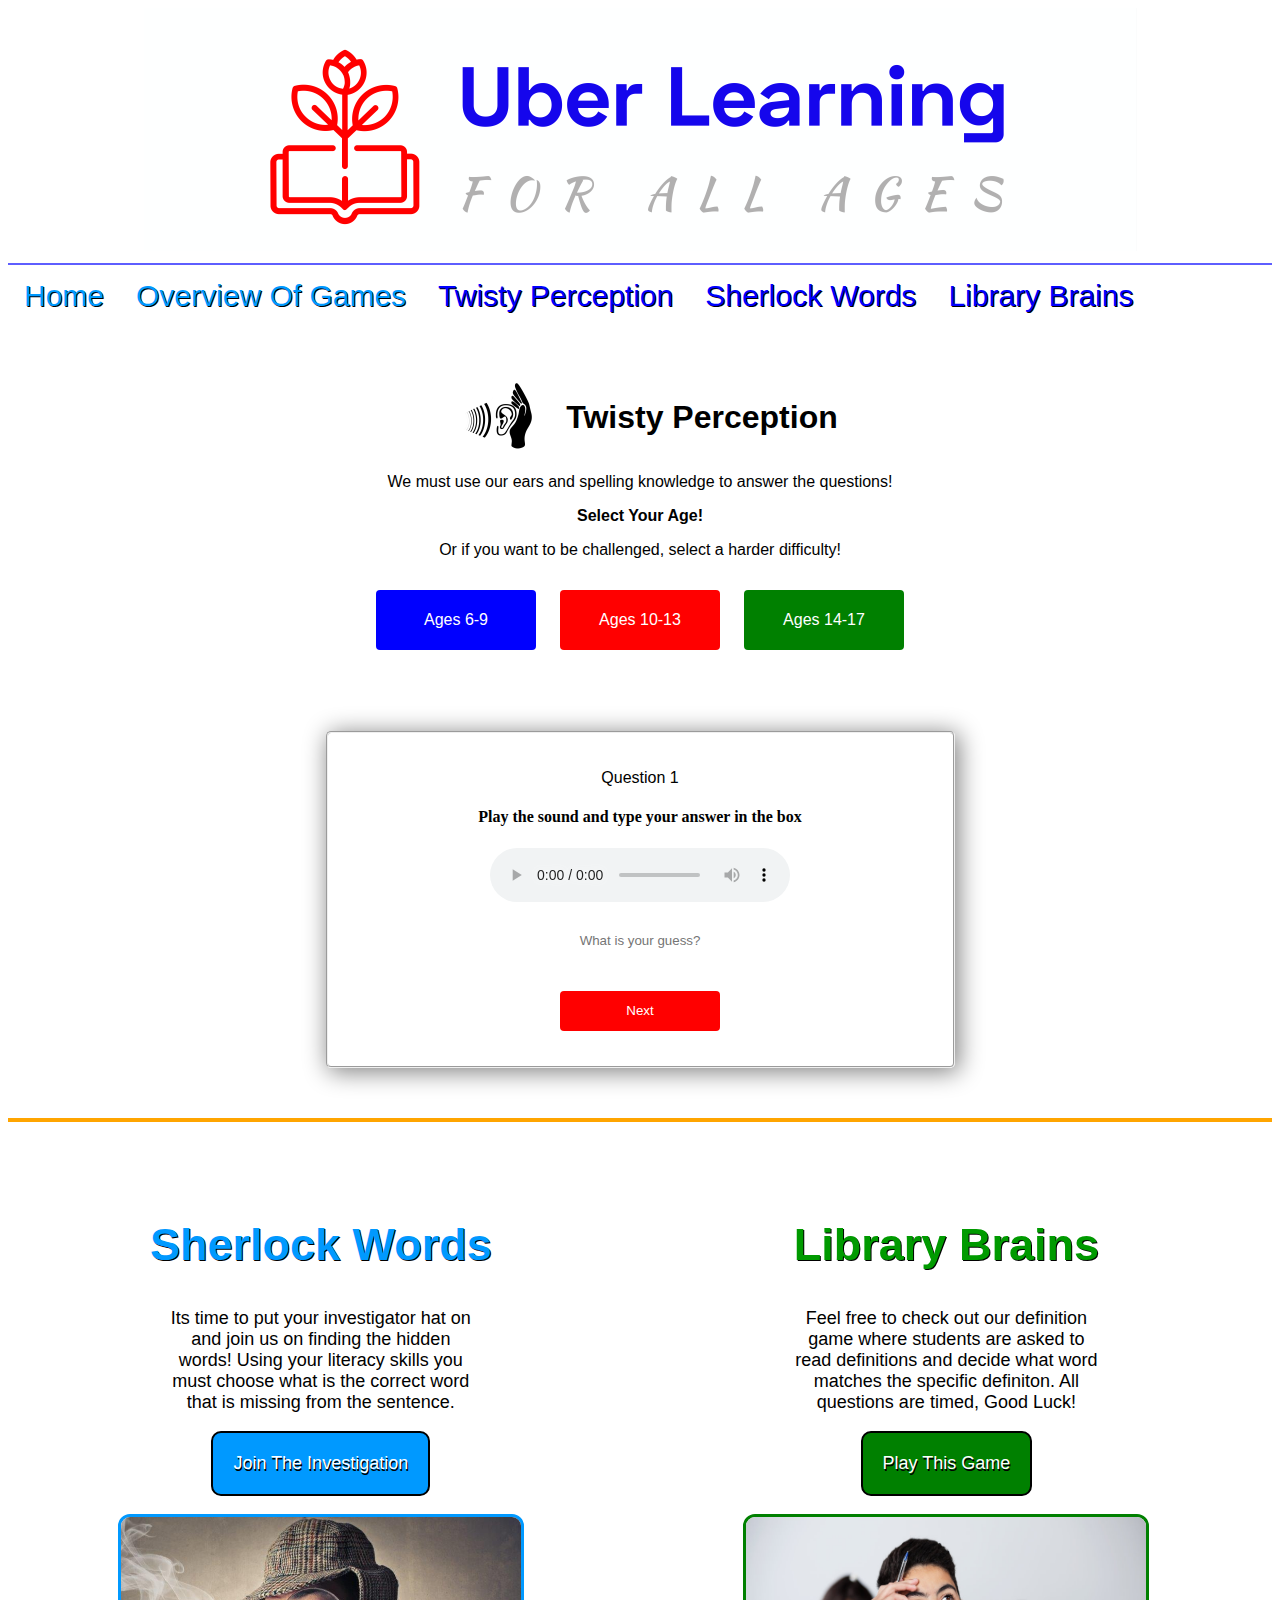
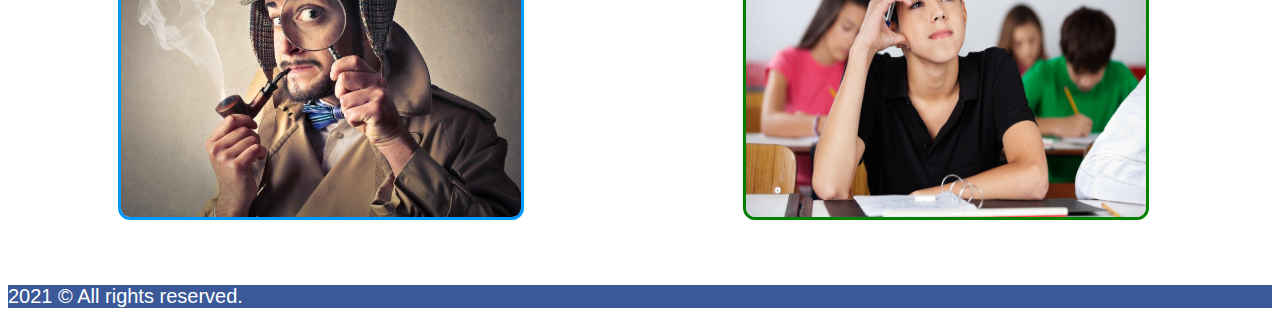
<file: AudioGame/index.html>
<!--This is the main HTML file for Spelling Game-->
<!DOCTYPE html>
<html>
	<head>
		
		<title>Twisty Perception</title>
		
		<!--Link to CSS styling-->
		<link rel="stylesheet" type="text/css" href="style.css">
		
		<!--Link to Javascript code-->
		<script type="text/javascript" src="gameFunctions.js"></script>

    
  <div class="homeheader">
    <centre>
          <img src="images/default.png" alt"">
    </centre>
  </div>

 <div class="topnav" id="myTopnav">
    <a href="/index.html" class="active">Home</a>
    <a href="/games.html" class="active">Overview Of Games</a>
    <a href="/AudioGame/index.html">Twisty Perception</a>
    <a href="/MultipleGame/index.html">Sherlock Words</a>
    <a href="/LibraryBrains/index.html">Library Brains</a>
  </div>
		
	</head>
	<body>
		<div class="page">
			<div class="contents">
				<form class="game" onsubmit="validate(event);submitAnswers();" action="result.html">
					
				
					<img id="logo" src="images\ear.png">
					
					<h1 id="header">Twisty Perception</h1>
					
					<br>
          <p id="difficulty">We must use our ears and spelling knowledge to answer the questions!</p>
					
					<p id="difficulty"><strong>Select Your Age!</strong></p>

          <p id="difficulty">Or if you want to be challenged, select a harder difficulty!</p>
					
					<input type="button" class="ageSelect" id="age69" value="Ages 6-9" onclick="ageSelected('6-9')">
					<input type="button" class="ageSelect" id="age1013" value="Ages 10-13" onclick="ageSelected('10-13')">
					<input type="button" class="ageSelect" id="age1417" value="Ages 14-17" onclick="ageSelected('14-17')">
					
					<input type="button" id="btnReset" value="Restart Game" onclick="refreshPage()">
					
					<br><br><br>
					
				
					
					
					<!-- game questions -->
					<fieldset id="first">
						<p id="questionNo">Question 1</p>
						<h4>Play the sound and type your answer in the box</h4>
						<audio id="audioContainerOne" controls><source id="firstAudio" src="" type="audio/mpeg"></audio><br>
						<input type="text" class="textBox" id="firstGuess" name="data" placeholder="What is your guess?" value=""><br>
						<input type="button" class="btnNext" id="nextOne" value="Next" onclick="nextQuestionOne()">
					</fieldset>
					
					<fieldset id="second">
						<p id="questionNo">Question 2</p>
						<h4>Play the sound and type your answer in the box</h4>
						<audio id="audioContainerTwo" controls><source id="secondAudio" src="" type="audio/mpeg"></audio><br>
						<input type="text" class="textBox" id="secondGuess" name="data" placeholder="What is your guess?" value=""><br>
						<input type="button" class="btnPrevious" name="previousOne" value="Previous" onclick="previousQuestionOne()">
						<input type="button" class="btnNext" id="nextOne" value="Next" onclick="nextQuestionTwo()">
					</fieldset>
					
					<fieldset id="third">
						<p id="questionNo">Question 3</p>
						<h4>Play the sound and type your answer in the box</h4>
						<audio id="audioContainerThree" controls><source id="thirdAudio" src="" type="audio/mpeg"></audio><br>
						<input type="text" class="textBox" id="thirdGuess" name="data" placeholder="What is your guess?" value=""><br>
						<input type="button" class="btnPrevious" name="previousOne" value="Previous" onclick="previousQuestionTwo()">
						<input type="button" class="btnNext" id="nextOne" value="Next" onclick="nextQuestionThree()">
					</fieldset>
					
					<fieldset id="fourth">
						<p id="questionNo">Question 4</p>
						<h4>Click the sound button and type your answer in the box below</h4>
						<audio id="audioContainerFour" controls><source id="fourthAudio" src="" type="audio/mpeg"></audio><br>
						<input type="text" class="textBox" id="fourthGuess" name="data" placeholder="What is your guess?" value=""><br>
						<input type="button" class="btnPrevious" name="previousOne" value="Previous" onclick="previousQuestionThree()">
						<input type="button" class="btnNext" id="nextOne" value="Next" onclick="nextQuestionFour()">
					</fieldset>
					
					<fieldset id="fifth">
						<p id="questionNo">Question 5</p>
						<h4>Play the sound and type your answer in the box</h4>
						<audio id="audioContainerFive" controls><source id="fifthAudio" src="" type="audio/mpeg"></audio><br>
						<input type="text" class="textBox" id="fifthGuess" name="data" placeholder="What is your guess?" value=""><br>
						<input type="button" class="btnPrevious" name="previousOne" value="Previous" onclick="previousQuestionFour()">
						<input type="submit" class="btnSubmit" value="Submit">
					</fieldset>
					
				</form>
				
			</div>
		</div>

    <div class="row">
          <div class="column">
              <div class="homeheaders1">
                  <h2>Sherlock Words</h2>
              </div>
              <p>
                  Its time to put your investigator hat on and join us on finding the hidden words! Using your literacy skills you must choose what is the correct word that is missing from the sentence.
              </p>
              <p><a class="btn-btn-default-1" href="/MultipleGame/index.html">Join The Investigation</a></p>
              <img class="gamepic" src="images/investigator.jpg"  alt="" style="width: 400px; height: 300px">
          </div>
          
          <div class="column">
              <div class="homeheaders3">
                  <h2>Library Brains</h2>
              </div>
              <p>Feel free to check out our definition game where students are asked to read definitions and decide what word matches the specific definiton. All questions are timed, Good Luck!</p>
              <p><a class="btn-btn-default-3" href="/LibraryBrains/index.html">Play This Game</a></p>
              <img class="gamepic1" src="images/audiopic2.jpg" alt="" style="width: 400px; height: 300px">
          </div>
          
      </div>
	</body>
  <footer>
  2021 © All rights reserved.
</footer>
</html>
</file>
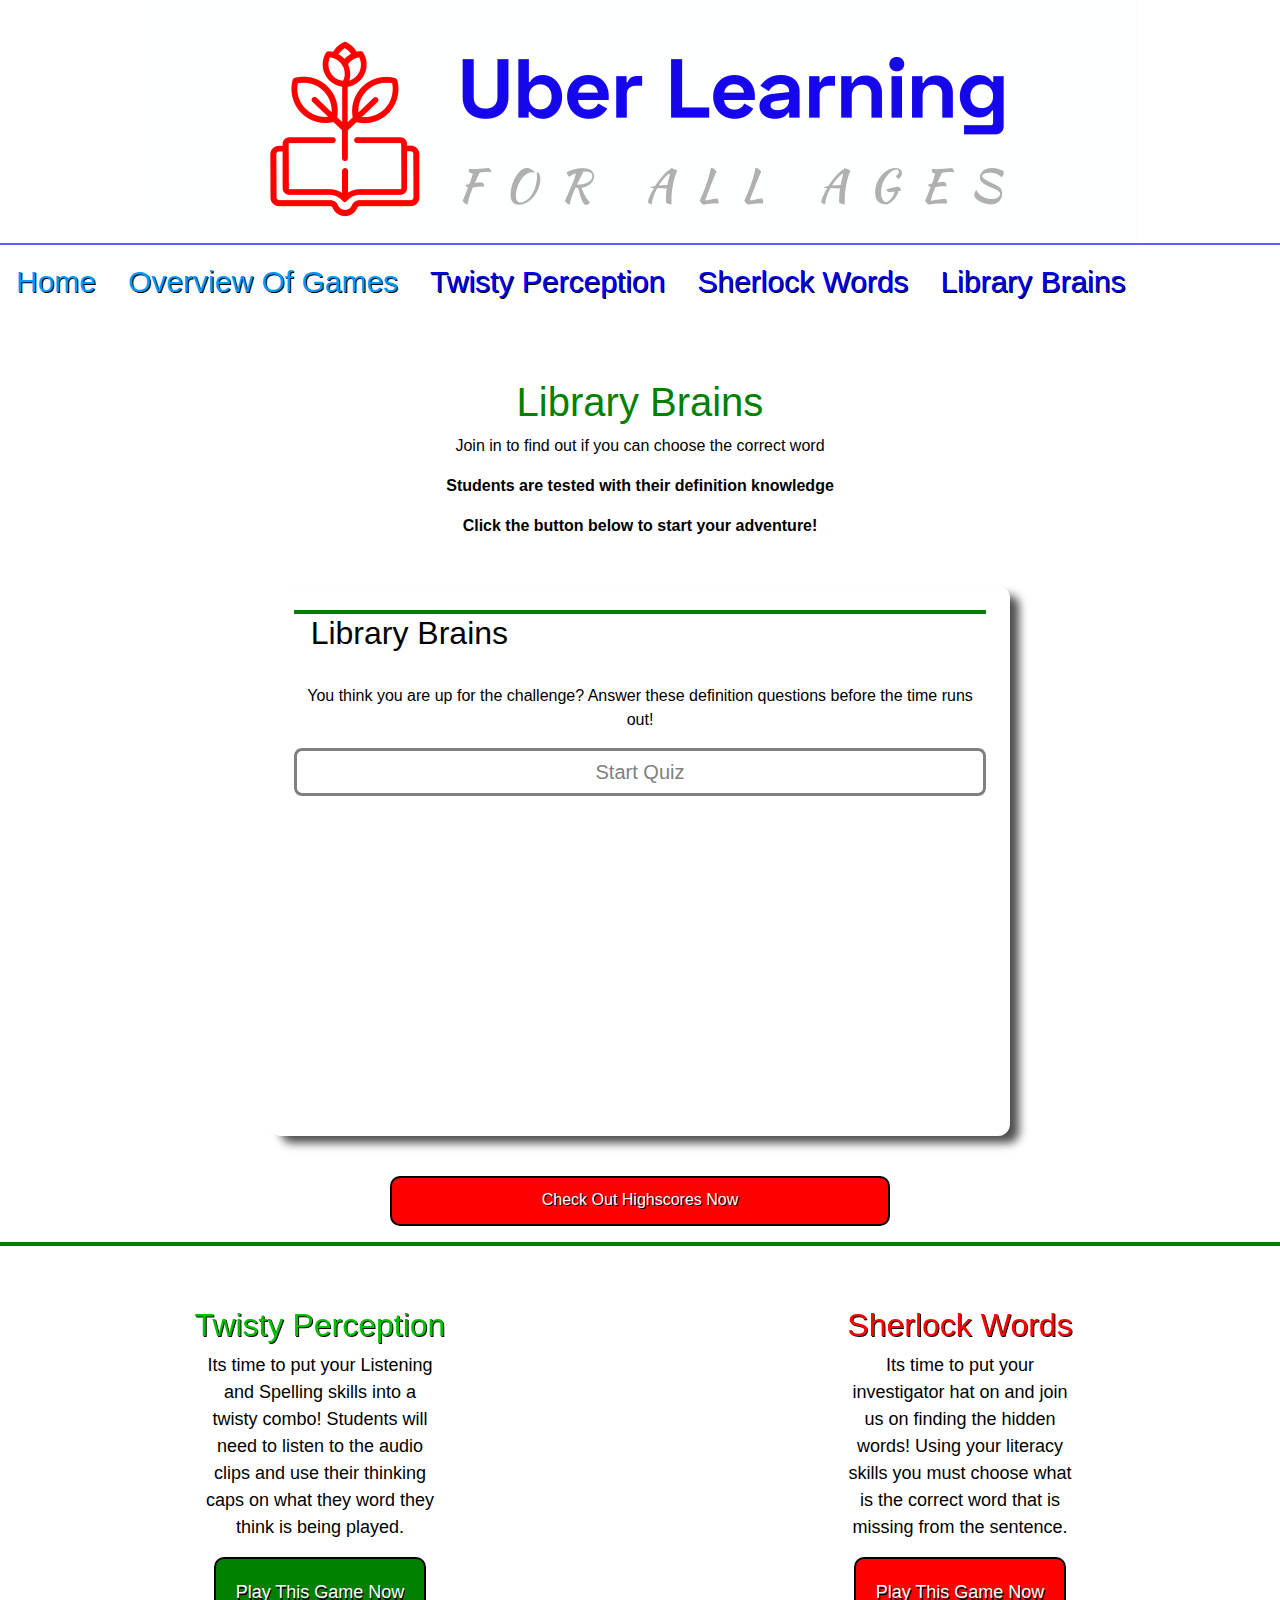
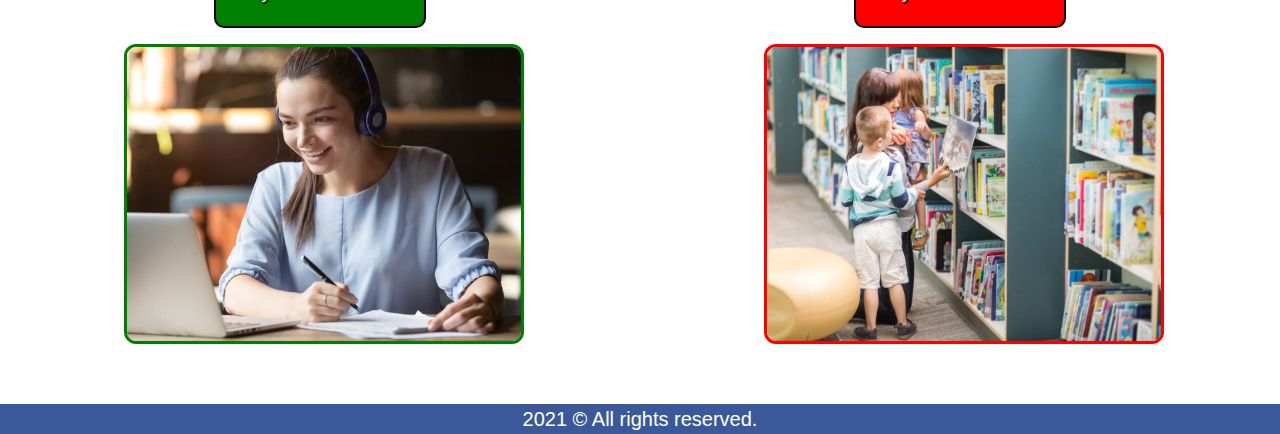
<file: LibraryBrains/index.html>
<!DOCTYPE html>
<html lang="en">

<head>
    <meta charset="UTF-8">
    <meta name="viewport" content="width=device-width, initial-scale=1.0">
    <link rel="stylesheet" href="https://maxcdn.bootstrapcdn.com/bootstrap/4.0.0/css/bootstrap.min.css">
    <link rel="stylesheet" href="style.css">
    <title>Library Brains</title>

    <div class="homeheader">
    <centre>
          <img src="img/default.png" alt"">
    </centre>
  </div>

<div class="topnav" id="myTopnav">
    <a href="/index.html" class="active">Home</a>
    <a href="/games.html" class="active">Overview Of Games</a>
    <a href="/AudioGame/index.html">Twisty Perception</a>
    <a href="/MultipleGame/index.html">Sherlock Words</a>
    <a href="/LibraryBrains/index.html">Library Brains</a>
  </div>
</head>


<body>

  <h1 id="header">Library Brains</h1>
					
					<br>
          <p id="difficulty">Join in to find out if you can choose the correct word</p>

          <p id="difficulty"><strong> Students are tested with their definition knowledge</strong></p>

          <p id="difficulty"><strong> Click the button below to start your adventure!</strong></p>
    <div class="container d-flex justify-content-center mt-5">

        <div class="game-box col-lg-8 p-4">
            <div class="row pb-4">
                <div class="col-lg-4">
                    <h2 class="code-title">Library Brains</h2>

            
                </div>
                <hr>
                <div class="col-lg-4"></div>

                <div class="col-lg-4">
                    <h4 class="float-right text-primary d-none" id="timecounter"> Total Timer :<span id="timer">75</span></h4>

                </div>
            </div>
            <div class="quiz-questions d-none" id="quiz-questions">
                <h2 class="text-info  text-center" id="title-item">
                </h2>
                <div class="answers mt-5 mb-5" id="question-answers">
                </div>
                <h1 id="alert"></h1>

            </div>
            <div class="btnstart d-flex  flex-column justify-content-center mt-8 mb-10">
                <p id="info"> You think you are up for the challenge? Answer these definition questions before the time
                    runs out!
                </p>
                <button class="btn btn-primary btn-lg" id="btn-start">Start Quiz</button>

            </div>

            
            <div class=" input-group mb-3 d-none" id="addscore">
                <h5 class="d-block"><span id="score"></span></h5>
                <input type="text" class="form-control" placeholder="Enter your initials:" id="inputScore"
                    aria-describedby="basic-addon2">
                <div class="input-group-append">
                    <button class="input-group-text btn btn-primary" id="btnScore">Submit</button>

                </div>
            </div>
        </div>
    </div>

    <p><a class="btn-btn-default-4" href="/pop-quiz/score.html">Check Out Highscores Now</a></p>

       <div class="row">
          <div class="column">
              <div class="homeheaders1">
                  <h2>Twisty Perception</h2>
              </div>
              <p>
                  Its time to put your Listening and Spelling skills into a twisty combo! Students will need to listen to the audio clips and use their thinking caps on what they word they think is being played.
              </p>
              <p><a class="btn-btn-default-1" href="/AudioGame/index.html">Play This Game Now</a></p>
              <img class="gamepic" src="img/gamepic2.jpg"  alt="" style="width: 400px; height: 300px">
          </div>
          
          <div class="column">
              <div class="homeheaders2">
                  <h2>Sherlock Words</h2>
              </div>
              <p>
                  Its time to put your investigator hat on and join us on finding the hidden words! Using your literacy skills you must choose what is the correct word that is missing from the sentence.
              </p>
              <p><a class="btn-btn-default-2" href="/MultipleGame/index.html">Play This Game Now</a></p>
              <img class="gamepic1" src="img/library2.jpg" alt="" style="width: 400px; height: 300px">
          </div>
          
      </div>
</body>

<footer>
  2021 © All rights reserved.
</footer>

<script src="script.js"></script>

</html>
</file>
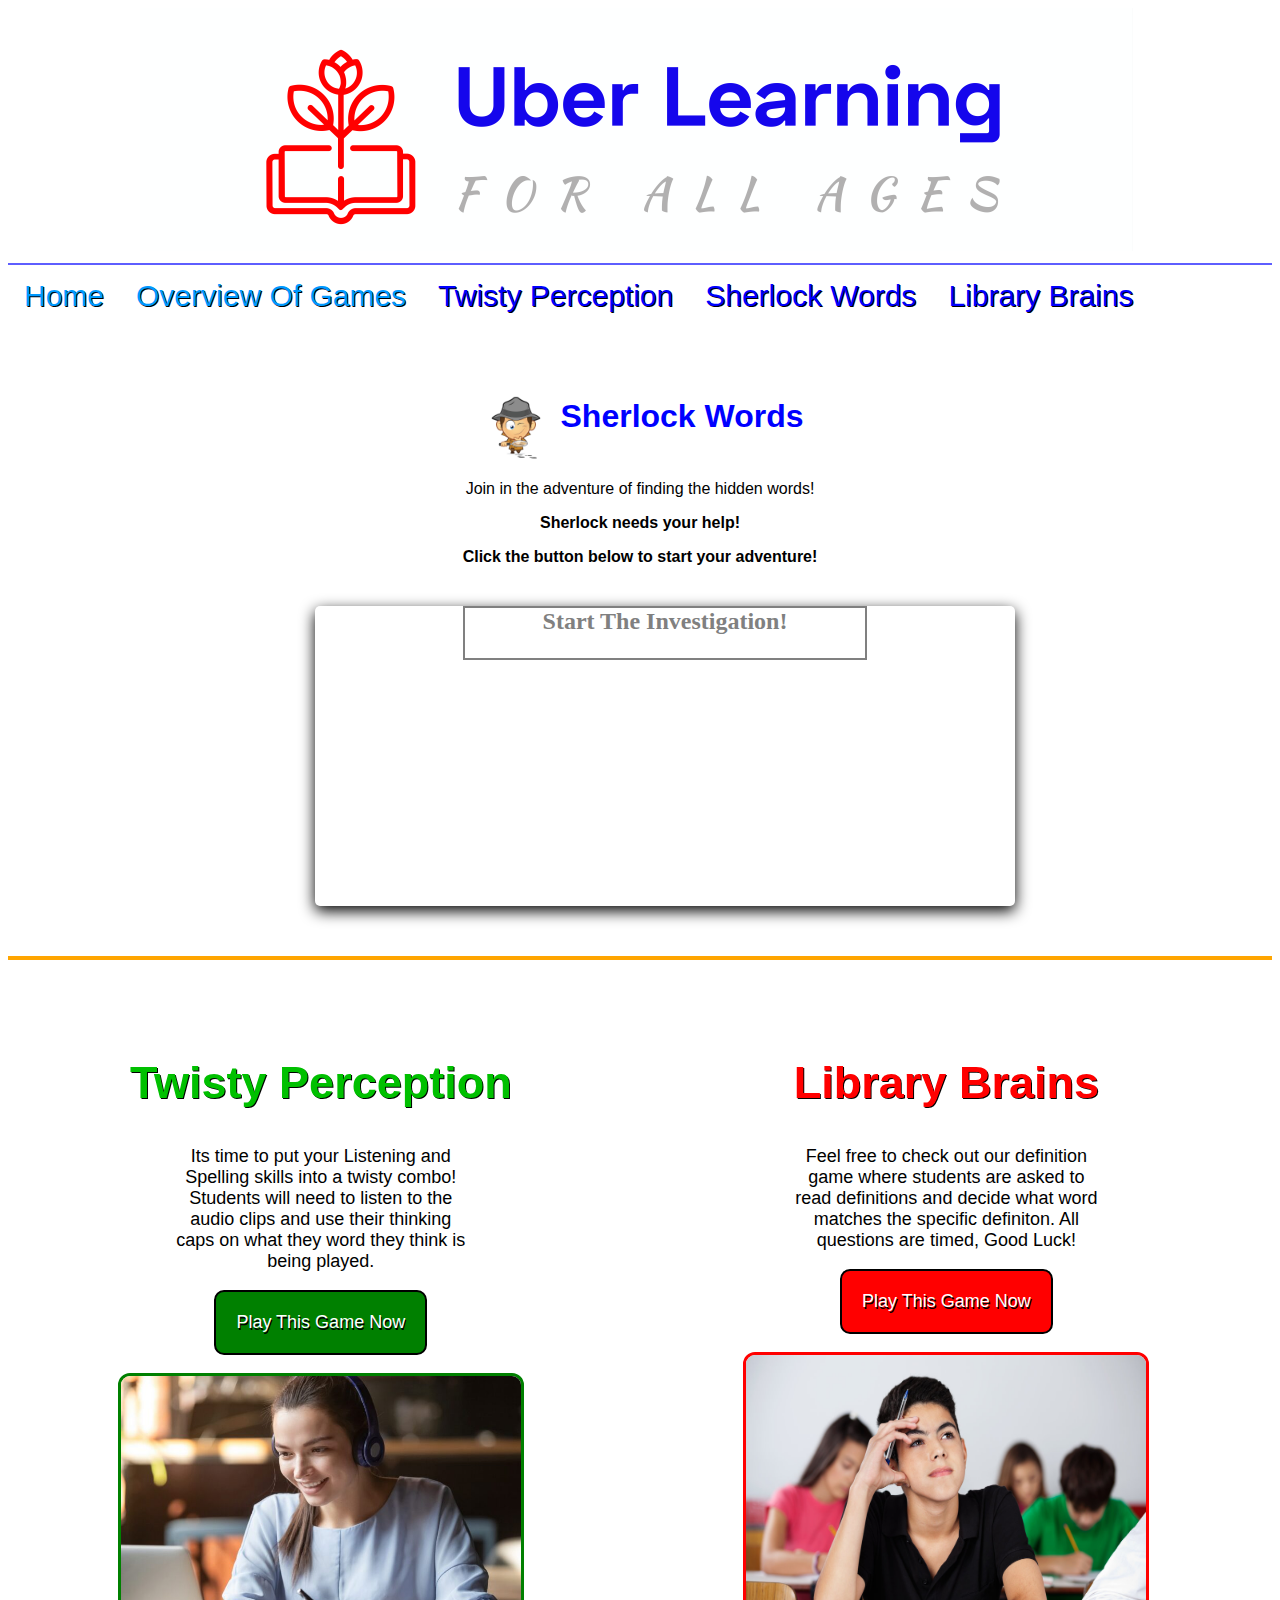
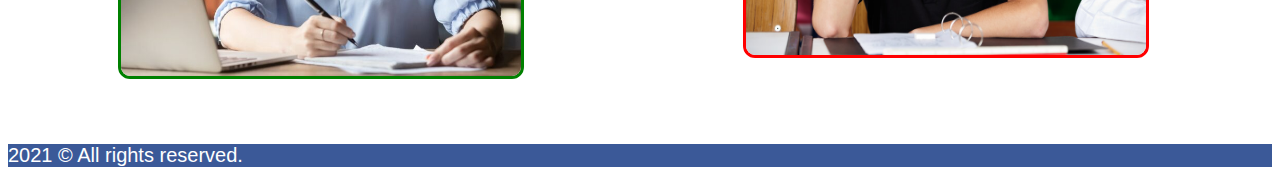
<file: MultipleGame/index.html>
<!DOCTYPE html>
<html lang="en">
<head>
    <meta charset="UTF-8">
    <title>Sherlock Words</title>
    <link rel="stylesheet" href="style.css">
    <div class="homeheader">
    <centre>
          <img src="img/default.png" alt"">
    </centre>
  </div>

<div class="topnav" id="myTopnav">
    <a href="/index.html" class="active">Home</a>
    <a href="/games.html" class="active">Overview Of Games</a>
    <a href="/AudioGame/index.html">Twisty Perception</a>
    <a href="/MultipleGame/index.html">Sherlock Words</a>
    <a href="/LibraryBrains/index.html">Library Brains</a>
  </div>
</head>
<body>
  <div class="page">
		<div class="contents">
      <img id="logo" src="img\investigator.jpg">
					
					<h1 id="header">Sherlock Words</h1>
					
					<br>
          <p id="difficulty">Join in the adventure of finding the hidden words!</p>

          <p id="difficulty"><strong> Sherlock needs your help!</strong></p>

          <p id="difficulty"><strong> Click the button below to start your adventure!</strong></p>
    <div id="container">

      
        <div id="start">Start The Investigation!</div>
        <div id="quiz" style="display: none">
            <div id="question"></div>
            <div id="qImg"></div>
            <div id="choices">
                <div class="choice" id="A" onclick="checkAnswer('A')"></div>
                <div class="choice" id="B" onclick="checkAnswer('B')"></div>
                <div class="choice" id="C" onclick="checkAnswer('C')"></div>
            </div>
            <div id="timer">
                <div id="counter"></div>
                <div id="btimeGauge"></div>
                <div id="timeGauge"></div>
            </div>
            <div id="progress"></div>
        </div>
        <div id="scoreContainer" style="display: none"></div>
    </div>
    <script src="quiz.js"></script>
    </div>
    </div>

    
    <div class="row">
          <div class="column">
              <div class="homeheaders1">
                  <h2>Twisty Perception</h2>
              </div>
              <p>
                  Its time to put your Listening and Spelling skills into a twisty combo! Students will need to listen to the audio clips and use their thinking caps on what they word they think is being played.
              </p>
              <p><a class="btn-btn-default-1" href="/AudioGame/index.html">Play This Game Now</a></p>
              <img class="gamepic" src="img/gamepic2.jpg"  alt="" style="width: 400px; height: 300px">
          </div>
          
          <div class="column">
              <div class="homeheaders2">
                  <h2>Library Brains</h2>
              </div>
              <p>Feel free to check out our definition game where students are asked to read definitions and decide what word matches the specific definiton. All questions are timed, Good Luck!</p>
              <p><a class="btn-btn-default-2" href="/LibraryBrains/index.html">Play This Game Now</a></p>
              <img class="gamepic1" src="img/audiopic2.jpg"  alt="" style="width: 400px; height: 300px">
          </div>
          
      </div>
</body>
<footer>
  2021 © All rights reserved.
</footer>
</html>
</file>
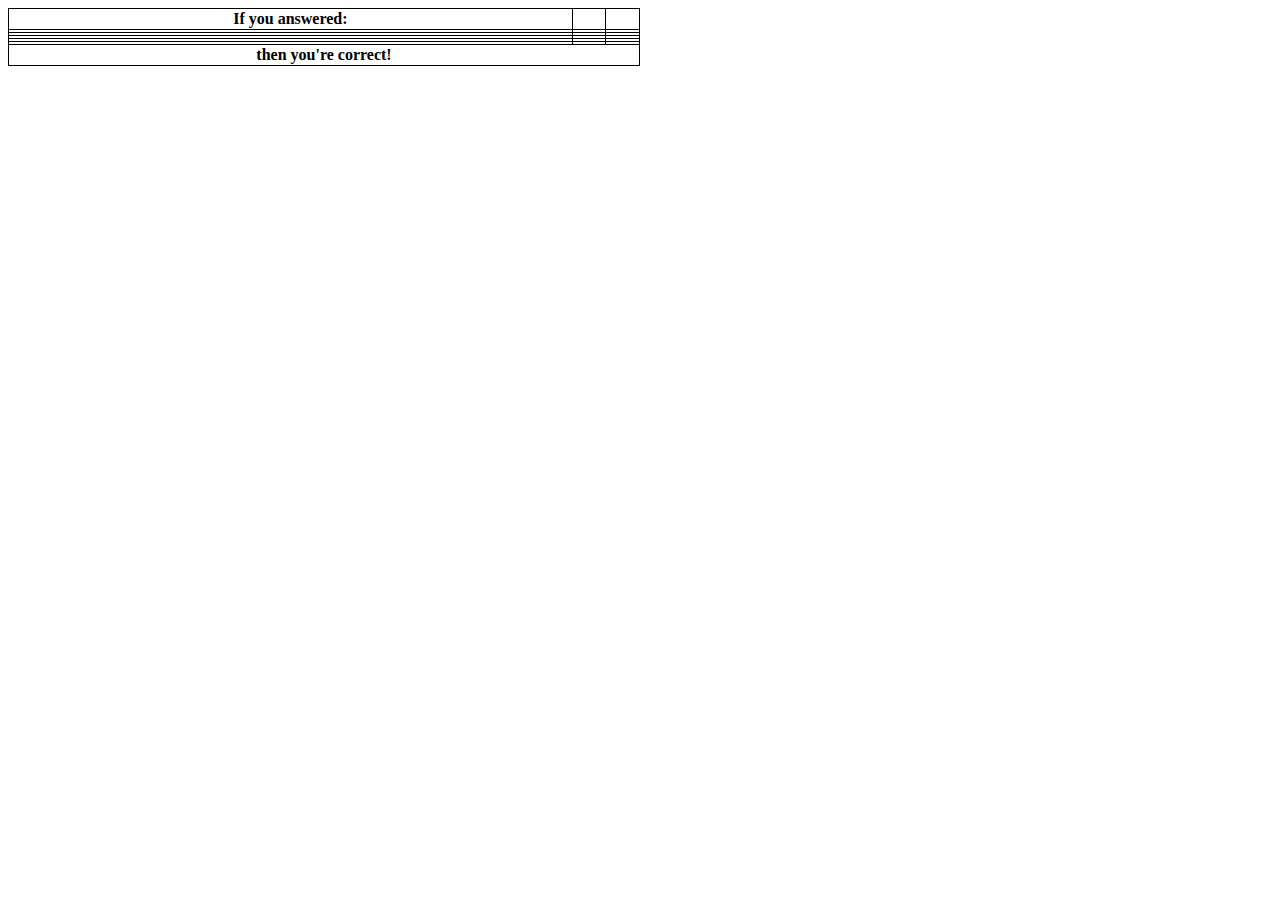
<file: AudioGame/results.html>
<!-- This is the HTML file for the results page after the player submits their answers -->
<!DOCTYPE html>
<html>
	<head>
		
		<!--Link to CSS styling-->
		<link rel="stylesheet" type="text/css" href="resultsStyle.css">
		
		<!--Link to Javascript code-->
		<script type="text/javascript" src="resultsCode.js"></script>
		
	</head>
	<body onload="run();">
		
		<!-- This table would display the Question word, what the player entered and whether they
				were correct or not; with a total score at the end. -->
		
		<table style="width: 50%;">
			<tr>
				<th>If you answered:</th>
				<th>&nbsp;</th>
				<th>&nbsp;</th>
			</tr>
			<tr  align="center">
				<td id="qOne"></td>
				<td id="aOne"></td>
				<td id="cOne"></td>
			</tr>
			<tr align="center">
				<td id="qTwo"></td>
				<td id="aTwo"></td>
				<td id="cTwo"></td>
			</tr>
			<tr align="center">
				<td id="qThree"></td>
				<td id="aThree"></td>
				<td id="cThree"></td>
			</tr>
			<tr align="center">
				<td id="qFour"></td>
				<td id="aFour"></td>
				<td id="cFour"></td>
			</tr>
			<tr align="center">
				<td id="qFive"></td>
				<td id="aFive"></td>
				<td id="cFive"></td>
			</tr>
			<tr align="center">
				<td id="score" colspan="3"><b>then you're correct!</b></td>
			</tr>
		</table>
		
	</body>
</html>
</file>
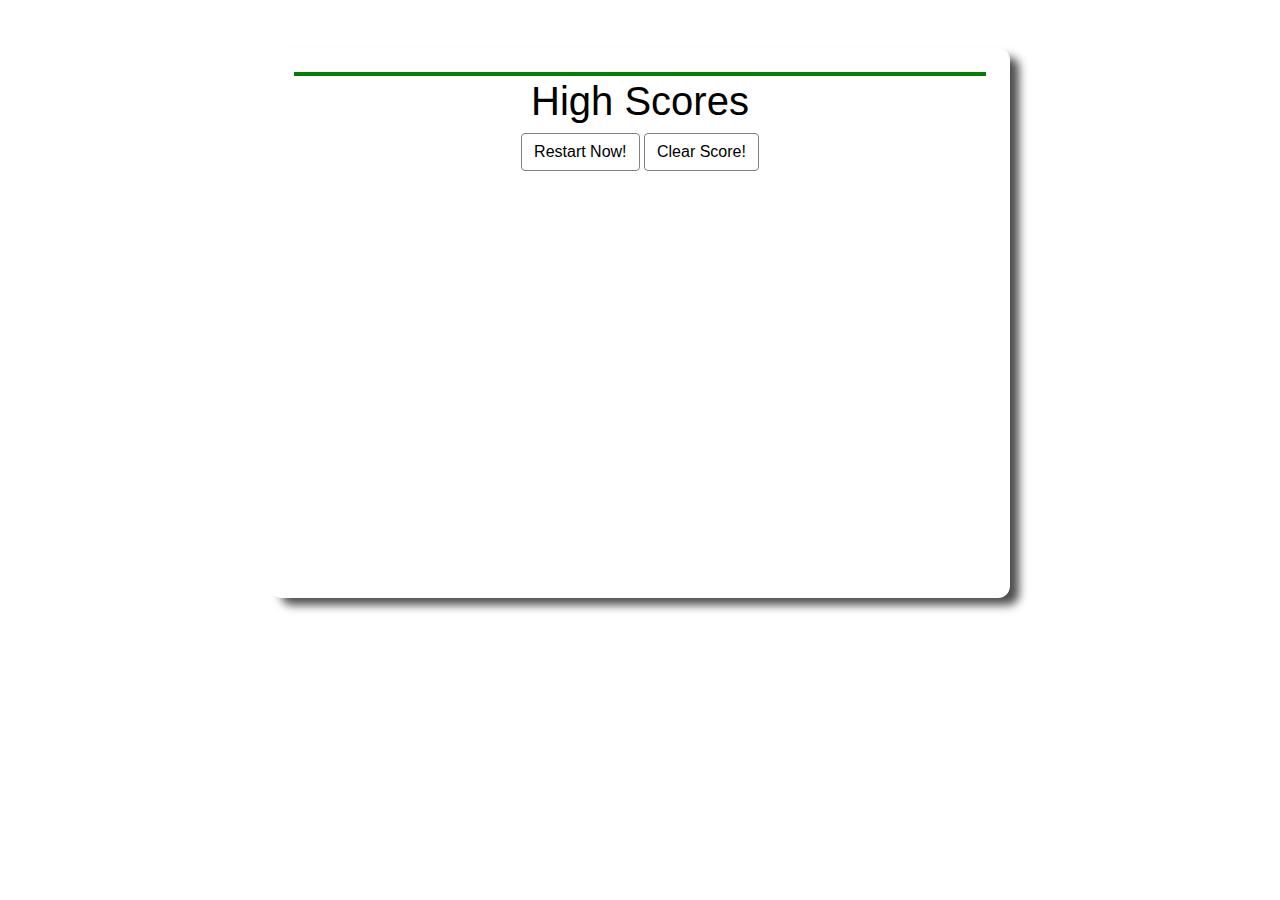
<file: LibraryBrains/score.html>
<!DOCTYPE html>
<html lang="en">

<head>
    <meta charset="UTF-8">
    <meta name="viewport" content="width=device-width, initial-scale=1.0">
    <meta http-equiv="X-UA-Compatible" content="ie=edge">
    <title>Pop Quiz</title>
    <link rel="stylesheet" href="https://maxcdn.bootstrapcdn.com/bootstrap/4.0.0/css/bootstrap.min.css">
    <link rel="preconnect" href="https://fonts.gstatic.com">
    <link href="https://fonts.googleapis.com/css2?family=Anton&family=Montserrat&display=swap" rel="stylesheet">
    <link rel="stylesheet" href="style.css">
    
</head>

<body>
    <div class="container d-flex justify-content-center mt-5">
        <div class="game-box col-lg-8 p-4">

            <div class="row">
                <div class="col-4"></div>
                <div id="highScoresDiv" class="col-12">
                    <h1 id="scoresArea">High Scores</h1>
                    <div id="highScoresList"></div>

                    <button class="btn btn-primary" id="backButton">Restart Now!</button>
                    <button class="btn btn-primary" id="clearScores">Clear Score!</button>
                </div>
                <div class="col-4"></div>
            </div>
            
        </div>
    </div>
</body>

<script src="score.js"></script>

</html>
</file>
<file: AudioGame/style.css>
/*Below is layout code for the page not the game*/
.gamepic{
  border: 3px solid #0099ff;
        border-radius: 12px;
}

.gamepic1{
  border: 3px solid green;
        border-radius: 12px;
}


.btn-btn-default-1 {
        background-color: #0099ff;
        color: white;
        padding: 20px;
        text-align: center;
        text-decoration: none;
        display: inline-block;
        border: 2px solid black;
        border-radius: 10px;
        cursor: pointer;
        text-shadow:1px 2px black;
        font-family: Tahoma, sans-serif;
    }

     .btn-btn-default-2 {
       font-family: Tahoma, sans-serif;
        background-color: red;
        color: white;
        padding: 20px;
        text-align: center;
        text-decoration: none;
        display: inline-block;
        border: 2px solid black;
        border-radius: 10px;
        cursor: pointer;
        text-shadow:1px 2px black;
    }

     .btn-btn-default-3 {
       font-family: Tahoma, sans-serif;
        background-color: green;
        color: white;
        padding: 20px;
        text-align: center;
        text-decoration: none;
        display: inline-block;
        border: 2px solid black;
        border-radius: 10px;
        cursor: pointer;
        text-shadow:1px 2px black;
    }

    .-btn-default {
    border-color: #f44336;
    color: #0099ff;
  }

  .-btn-default:hover {
    background: #f44336;
    color: white;
  }
p{
   font-family: Tahoma, sans-serif;
}
.homeheaders1 {
         font-family: Tahoma, sans-serif;
        text-align: center;
        
        font-size: 30px;
        color:#0099ff;
        margin-top: 0;
          text-shadow:1px 1px black;
         
    }

    .homeheaders2 {
         font-family: Tahoma, sans-serif;
        text-align: center;
        filter: brightness(120%);
        font-size: 30px;
        color: red;
        text-shadow:1px 1px black;
    }

    .homeheaders3 {
         font-family: Tahoma, sans-serif;
        text-align: center;
        filter: brightness(120%);
        font-size: 30px;
        color:green;
        text-shadow:1px 1px black;
    }
.column {
  float: left;
  width: 40%;
  text-align: center;
  min-height: 600px;
  margin-top: 0;
	background-size: cover; 
  font-family: Tahoma, sans-serif;
  font-size: 18px;
  padding: 60px;
  margin-left: auto;
  margin-right: auto;
  

}

.column p {
  width: 60%;
  margin-left: auto;
  margin-right: auto;
}
@media screen and (max-width: 650px) {
  .column {
    width: 100%;
    display: block;
  }
}

/* Clear floats after the columns */
.row:after {
  content: "";
  display: table;
  clear: both;
}

.row{
  margin-top: 0;
  border-top: 4px solid orange;
  margin-left: auto;
  margin-right: auto;
  
}

.body {
        padding-top: 50px;
        padding-bottom: 20px;
        background-color: white;
        color: black;
        font-family: Tahoma, sans-serif;
         /* The image used */
        background-image: url("media/educationbackgroundjpg");

        /* Full height */
        height: 100%; 

        /* Center and scale the image nicely */
        background-position: center;
        background-repeat: no-repeat;
        background-size: cover;

        
     }
 .homeheader {
        font-family: 'Trebuchet MS', sans-serif;
        text-shadow:10px 2px black;
        font-size: 50px;
        display: block;
        width: 1000px;
        margin: 0 auto;
        
        
    }

.topnav {
  overflow: hidden;
  text-shadow:1px 1px black;
   font-family: 'Trebuchet MS', sans-serif;
  color: black;
  
  border-top: 2px solid rgba(0, 0, 255, 0.63);
  font-size: 10px;
}

/* Style the links inside the navigation bar */
.topnav a {
  float: left;
  display: block;
  color: blue;
  text-align: center;
  padding: 14px 16px;
  text-decoration: none;
  font-size: 30px;
  
}

/* Change the color of links on hover */
.topnav a:hover {
  
  color: #0099ff;
}

/* Add an active class to highlight the current page */
.topnav a.active {
  background-color: white;
  color: #0099ff;
}

/* Hide the link that should open and close the topnav on small screens */
.topnav .icon {
  display: none;
}

/* When the screen is less than 600 pixels wide, hide all links, except for the first one ("Home"). Show the link that contains should open and close the topnav (.icon) */
@media screen and (max-width: 600px) {
  .topnav a:not(:first-child) {display: none;}
  .topnav a.icon {
    float: right;
    display: block;
  }
}

/* The "responsive" class is added to the topnav with JavaScript when the user clicks on the icon. This class makes the topnav look good on small screens (display the links vertically instead of horizontally) */
@media screen and (max-width: 600px) {
  .topnav.responsive {position: relative;}
  .topnav.responsive a.icon {
    position: absolute;
    right: 0;
    top: 0;
  }
  .topnav.responsive a {
    float: none;
    display: block;
    text-align: left;
  }
}

footer{
     background-color:#3B5998;
      color: white;
      font-family: Tahoma, sans-serif;
      font-size: 20px;
       text-align: left;
      
    }
    /* Style all font awesome icons */
.fa {
  padding: 20px;
  font-size: 50px;
  width: 60px;
  height: 60px;
  text-align: left;
  text-decoration: none;
}

/* Add a hover effect if you want */
.fa:hover {
  opacity: 0.9;
}

/* Set a specific color for each brand */

/* Facebook */
.fa-facebook {
  background: #3B5998;
  color: white;
}

/* Twitter */
.fa-twitter {
  background: #55ACEE;
  color: white;
}
.fa-instagram {
  background: #c606ec;
  color: white;
}

* {
	text-align: center;
}

.page {
	width: 960px;
	margin: auto;
	margin-top: 50px;
  margin-bottom: 50px;
  
}

.contents {
	width: 650px;
	margin-top: 50px auto;
	margin-left: auto;
	margin-right: auto;
}

#progressBar {
	margin: 0;
	padding: 0;
	font-size: 22px;
}

fieldset {
	display: none;
	width: 100%;
	padding: 20px;
	margin-top: 30px;
	margin-left: auto;
	margin-right: auto;
	border-radius: 5px;
	box-shadow: 3px 3px 25px 1px blue;
}

#first {
	display: block;
	width: 90%;
	padding: 20px;
	margin-top: 30px;
	border-radius: 5px;
	margin-left: auto;
	margin-right: auto;
	box-shadow: 3px 3px 25px 1px gray;
}

input[type=text], 
select {
	width: 90%;
	margin: 10px 0;
	height: 40px;
	padding: 5px;
	border: 2px red;
	border-radius: 4px;
}

.btnNext, .btnPrevious{
	width: 160px;
	margin: 15px 25px;
	padding: 5px;
	height: 40px;
	background-color: red;
	border: none;
	border-radius: 4px;
	color: white;
	font-family: Tahoma, sans-serif;
}

.btnSubmit {
	width: 120px;
	margin: 15px 25px;
	padding: 5px;
	height: 40px;
	background-color: seagreen;
	border: none;
	border-radius: 4px;
	color: white;
	font-family: Tahoma, sans-serif;
}

p {
	text-align: center;
	font-family: Tahoma, sans-serif;
}

li {
	display: inline-block;
	color: blue;
	font-family: Tahoma, sans-serif;
}

.keyboard {
	width: 60px;
	height: 50px;
	background-color: green;
	color: white;
  font-family: Tahoma, sans-serif;
	/*border: none;*/
  padding-bottom: 50px;
}

.ageSelect {
	width: 120px;
	margin: 15px 10px;
	padding: 5px;
	height: 40px;
	border: none;
	border-radius: 4px;
	color: white;
	font-family: Tahoma, sans-serif;
}

input[type=button]:hover {
	border: 2px solid grey;
}

input[type=submit]:hover {
	border: 2px solid grey;
}

#age69 {
	background-color: blue;
  width: 160px;
  height: 60px;
  font-family: Tahoma, sans-serif;
  font-size: 16px;
}

#age1013 {
	background-color: red;
  width: 160px;
  height: 60px;
  font-family: Tahoma, sans-serif;
  font-size: 16px;
}

#age1417 {
	background-color: green;
  width: 160px;
  height: 60px;
  font-family: Tahoma, sans-serif;
  font-size: 16px;
}

#btnReset {
	width: 120px;
	margin: 15px 10px;
	padding: 5px;
	height: 40px;
	margin: auto;
	border: none;
	border-radius: 4px;
	background-color: dodgerblue;
	color: white;
	font-family: Tahoma, sans-serif;
	display: none;
}

#btnReset:hover {
	border: 5px solid deepskyblue;
}

#logo {
	display: inline-block;
	height: 80px;
	vertical-align: middle;
}

#header {
	display: inline-block;
	vertical-align: middle;
  font-family: Tahoma, sans-serif;
}

.onScreenKeyboard
{
  padding-bottom: 50px;
}
</file>
<file: LibraryBrains/style.css>
.btn-btn-default-4 {
 
        background-color: red;
        color: white;
        padding: 10px;
        text-align: center;
        text-decoration: none;
        display: inline-block;
        border: 2px solid black;
        border-radius: 10px;
        cursor: pointer;
        text-shadow:1px 1px black;
        font-family: Tahoma, sans-serif;
        width: 500px;
        height: 50px;
        margin-top: 40px;
    }

     #btn-btn-default-4:hover{
    border: 3px solid green;
    color : green;
  }

.gamepic{
  border: 3px solid green;
        border-radius: 12px;
}

.gamepic1{
  border: 3px solid red;
        border-radius: 12px;
}

.page {
	width: 960px;
	margin: auto;
	margin-top: 50px;
  margin-bottom: 50px;
  
}

.contents {
	width: 650px;
	margin-top: 50px auto;
	margin-left: auto;
	margin-right: auto;
  text-align: center;
}

#logo {
	display: inline-block;
	height: 80px;
	vertical-align: middle;

}

#header {
	display: inline-block;
	color: green;
  font-family: Tahoma, sans-serif;
  margin-top: 60px ;
	margin-left: auto;
	margin-right: auto;
}

.btn-btn-default-1 {
        background-color: green;
        color: white;
        padding: 20px;
        text-align: center;
        text-decoration: none;
        display: inline-block;
        border: 2px solid black;
        border-radius: 10px;
        cursor: pointer;
        text-shadow:1px 2px black;
        font-family: Tahoma, sans-serif;
    }

     .btn-btn-default-2 {
       font-family: Tahoma, sans-serif;
        background-color: red;
        color: white;
        padding: 20px;
        text-align: center;
        text-decoration: none;
        display: inline-block;
        border: 2px solid black;
        border-radius: 10px;
        cursor: pointer;
        text-shadow:1px 2px black;
    }

     .btn-btn-default-3 {
       font-family: Tahoma, sans-serif;
        background-color: green;
        color: white;
        padding: 20px;
        text-align: center;
        text-decoration: none;
        display: inline-block;
        border: 2px solid black;
        border-radius: 10px;
        cursor: pointer;
        text-shadow:1px 2px black;
    }

    .-btn-default {
    border-color: #f44336;
    color: #0099ff;
  }

  .-btn-default:hover {
    background: #f44336;
    color: white;
  }
p{
   font-family: Tahoma, sans-serif;
}
.homeheaders1 {
         font-family: "Tahoma", sans-serif;
        text-align: center;
        filter: brightness(150%);
        font-size: 30px;
        color: green;
        margin-top: 0;
          text-shadow:1px 1px black;
         
    }

    .homeheaders2 {
         font-family: "Tahoma", sans-serif;
        text-align: center;
        filter: brightness(120%);
        font-size: 30px;
        color: red;
         text-shadow:1px 1px black;
    }

    .homeheaders3 {
         font-family: "Tahoma", sans-serif;
        text-align: center;
        filter: brightness(120%);
        font-size: 30px;
        color:green;
         text-shadow:1px 1px black;
    }
.column {
  float: left;
  width: 40%;
  text-align: center;
  min-height: 600px;
  margin-top: 0;
	background-size: cover; 
  font-family: Tahoma, sans-serif;
  font-size: 18px;
  padding: 60px;
  margin-left: auto;
  margin-right: auto;
  

}

.column p {
  width: 60%;
  margin-left: auto;
  margin-right: auto;
}
@media screen and (max-width: 650px) {
  .column {
    width: 100%;
    display: block;
  }
}

/* Clear floats after the columns */
.row:after {
  content: "";
  display: table;
  clear: both;
}

.row{
  margin-top: 0;
  margin-left: auto;
  margin-right: auto;
  border-top: 4px solid green;
  
}

/* Clear floats after the columns */
.row1:after {
  content: "";
  display: table;
  clear: both;
}

.row1{
  margin-top: 0;
  margin-left: auto;
  margin-right: auto;
  border-top: 2px solid black;
  
}

.body {
        padding-top: 50px;
        padding-bottom: 20px;
        background-color: white;
        color: black;
        font-family: Tahoma, sans-serif;
         /* The image used */
        background-image: url("media/educationbackgroundjpg");

        /* Full height */
        height: 100%; 

        /* Center and scale the image nicely */
        background-position: center;
        background-repeat: no-repeat;
        background-size: cover;

        
     }
 .homeheader {
        font-family: Tahoma, sans-serif;
        text-shadow:10px 2px black;
        font-size: 50px;
        display: block;
        width: 1000px;
        margin: 0 auto;
        
        
    }

.topnav {
  overflow: hidden;
  text-shadow:1px 1px black;
   font-family: Tahoma, sans-serif;
  color: black;
  
  border-top: 2px solid rgba(0, 0, 255, 0.63);
  font-size: 10px;
}

/* Style the links inside the navigation bar */
.topnav a {
  float: left;
  display: block;
  color: blue;
  text-align: center;
  padding: 14px 16px;
  text-decoration: none;
  font-size: 30px;
  
}

/* Change the color of links on hover */
.topnav a:hover {
  
  color: #0099ff;
}

/* Add an active class to highlight the current page */
.topnav a.active {
  background-color: white;
  color: #0099ff;
}

/* Hide the link that should open and close the topnav on small screens */
.topnav .icon {
  display: none;
}

/* When the screen is less than 600 pixels wide, hide all links, except for the first one ("Home"). Show the link that contains should open and close the topnav (.icon) */
@media screen and (max-width: 600px) {
  .topnav a:not(:first-child) {display: none;}
  .topnav a.icon {
    float: right;
    display: block;
  }
}

/* The "responsive" class is added to the topnav with JavaScript when the user clicks on the icon. This class makes the topnav look good on small screens (display the links vertically instead of horizontally) */
@media screen and (max-width: 600px) {
  .topnav.responsive {position: relative;}
  .topnav.responsive a.icon {
    position: absolute;
    right: 0;
    top: 0;
  }
  .topnav.responsive a {
    float: none;
    display: block;
    text-align: left;
  }
}

footer{
      background-color:#3B5998;
      color: white;
      font-family: Tahoma, sans-serif;
      font-size: 20px;
      
    }
    /* Style all font awesome icons */
.fa {
  padding: 50px;
  font-size: 1000px;
  width: 100px;
  height: 100px;
  text-align: left;
  text-decoration: none;
}

/* Add a hover effect if you want */
.fa:hover {
  opacity: 0.9;
}

/* Set a specific color for each brand */

/* Facebook */
.fa-facebook {
  background: #3B5998;
  color: white;
}

/* Twitter */
.fa-twitter {
  background: #55ACEE;
  color: white;
}
.fa-instagram {
  background: #c606ec;
  color: white;
}



/* CSS for GAME*/
#container{
    
    background-color: white;
    height: 500px;
    width : 700px;
    border-radius: 5px;
    box-shadow: 0px 5px 15px 0px;
    position: relative;
    margin-top: 40px;
    color: black;
    border-bottom: 2px solid black;
}

body {
    font-family: Tahoma, sans-serif;
    text-align: center;
   color: black;
    height: 100%;
}
.game-box{
    background: white;
    -webkit-box-shadow: 6px 5px 7px -4px rgba(0, 0, 0, 0.7);
    box-shadow: 10px 8px 10px -1px rgba(0, 0, 0, 0.7);
    border-radius: 12px;
    height: 550px;
    color: black;
}
#info {
font-family: Tahoma, sans-serif;
color: black;
}
.answer-item{
    background: rgb(223, 201, 7);
    width: 90%;
    display: inline-block;
    border-radius:8px;
    padding: 3px;
    color: black;
}
.text-primary{
    color: black ;
}
.text-info{
    color: black;
   font-family: Tahoma, sans-serif;
}
.btn-primary:hover {
    
    border: 3px solid green;
    background-color: white;
     color: black;
    
}
.btn-primary {
    color: black;
    background-color: white;
    border-color: grey;
}
#btn-start{
    
	padding:6px 0 6px 0;
	border-radius:8px;
	background: white;
    font:bold 40px;

  border: 3px solid grey;
  color: grey;

}


  #btn-start:hover{
    border: 3px solid green;
    color : green;
  }

#code-title{
    text-align: center;
   font-family: Tahoma, sans-serif;
   color: black;
}
#scoresArea h1 {
    font-family: Tahoma, sans-serif;
    color: black;
}
</file>
<file: MultipleGame/style.css>
.gamepic{
  border: 3px solid green;
        border-radius: 12px;
}

.gamepic1{
  border: 3px solid red;
        border-radius: 12px;
}

.page {
	width: 960px;
	margin: auto;
	margin-top: 50px;
  margin-bottom: 50px;
  
}

.contents {
	width: 650px;
	margin-top: 50px auto;
	margin-left: auto;
	margin-right: auto;
  text-align: center;
}

#logo {
	display: inline-block;
	height: 80px;
	vertical-align: middle;

}

#header {
	display: inline-block;
	color: blue;
  font-family: Tahoma, sans-serif;
  margin-top: 50px auto;
	margin-left: auto;
	margin-right: auto;
}

.btn-btn-default-1 {
        background-color: green;
        color: white;
        padding: 20px;
        text-align: center;
        text-decoration: none;
        display: inline-block;
        border: 2px solid black;
        border-radius: 10px;
        cursor: pointer;
        text-shadow:1px 2px black;
        font-family: Tahoma, sans-serif;
    }

     .btn-btn-default-2 {
       font-family: Tahoma, sans-serif;
        background-color: red;
        color: white;
        padding: 20px;
        text-align: center;
        text-decoration: none;
        display: inline-block;
        border: 2px solid black;
        border-radius: 10px;
        cursor: pointer;
        text-shadow:1px 2px black;
    }

     .btn-btn-default-3 {
       font-family: Tahoma, sans-serif;
        background-color: green;
        color: white;
        padding: 20px;
        text-align: center;
        text-decoration: none;
        display: inline-block;
        border: 2px solid black;
        border-radius: 10px;
        cursor: pointer;
        text-shadow:1px 2px black;
    }

    .-btn-default {
    border-color: #f44336;
    color: #0099ff;
  }

  .-btn-default:hover {
    background: #f44336;
    color: white;
  }
p{
   font-family: Tahoma, sans-serif;
}
.homeheaders1 {
         font-family: Tahoma, sans-serif;
        text-align: center;
        filter: brightness(150%);
        font-size: 30px;
        color: green;
        margin-top: 0;
          text-shadow:1px 1px black;
         
    }

    .homeheaders2 {
         font-family: Tahoma, sans-serif;
        text-align: center;
        filter: brightness(120%);
        font-size: 30px;
        color: red;
         text-shadow:1px 1px black;
    }

    .homeheaders3 {
         font-family: Tahoma, sans-serif;
        text-align: center;
        filter: brightness(120%);
        font-size: 30px;
        color:green;
         text-shadow:1px 1px black;
    }
.column {
  float: left;
  width: 40%;
  text-align: center;
  min-height: 600px;
  margin-top: 0;
	background-size: cover; 
  font-family: Tahoma, sans-serif;
  font-size: 18px;
  padding: 60px;
  margin-left: auto;
  margin-right: auto;
  

}

.column p {
  width: 60%;
  margin-left: auto;
  margin-right: auto;
}
@media screen and (max-width: 650px) {
  .column {
    width: 100%;
    display: block;
  }
}

/* Clear floats after the columns */
.row:after {
  content: "";
  display: table;
  clear: both;
}

.row{
  margin-top: 0;
  border-top: 4px solid orange;
  
}

.body {
        padding-top: 50px;
        padding-bottom: 20px;
        background-color: white;
        color: black;
        font-family: Tahoma, sans-serif;
         /* The image used */
        background-image: url("media/educationbackgroundjpg");

        /* Full height */
        height: 100%; 

        /* Center and scale the image nicely */
        background-position: center;
        background-repeat: no-repeat;
        background-size: cover;

        
     }
 .homeheader {
        font-family: Tahoma, sans-serif;
        text-shadow:10px 2px black;
        font-size: 50px;
        display: block;
        width: 1000px;
        margin: 0 auto;
        
        
    }

.topnav {
  overflow: hidden;
  text-shadow:1px 1px black;
   font-family: Tahoma, sans-serif;
  color: black;
  
  border-top: 2px solid rgba(0, 0, 255, 0.63);
  font-size: 10px;
}

/* Style the links inside the navigation bar */
.topnav a {
  float: left;
  display: block;
  color: blue;
  text-align: center;
  padding: 14px 16px;
  text-decoration: none;
  font-size: 30px;
  
}

/* Change the color of links on hover */
.topnav a:hover {
  
  color: #0099ff;
}

/* Add an active class to highlight the current page */
.topnav a.active {
  background-color: white;
  color: #0099ff;
}

/* Hide the link that should open and close the topnav on small screens */
.topnav .icon {
  display: none;
}

/* When the screen is less than 600 pixels wide, hide all links, except for the first one ("Home"). Show the link that contains should open and close the topnav (.icon) */
@media screen and (max-width: 600px) {
  .topnav a:not(:first-child) {display: none;}
  .topnav a.icon {
    float: right;
    display: block;
  }
}

/* The "responsive" class is added to the topnav with JavaScript when the user clicks on the icon. This class makes the topnav look good on small screens (display the links vertically instead of horizontally) */
@media screen and (max-width: 600px) {
  .topnav.responsive {position: relative;}
  .topnav.responsive a.icon {
    position: absolute;
    right: 0;
    top: 0;
  }
  .topnav.responsive a {
    float: none;
    display: block;
    text-align: left;
  }
}

footer{
      background-color:#3B5998;
      color: white;
      font-family: Tahoma, sans-serif;
      font-size: 20px;
      
    }
    /* Style all font awesome icons */
.fa {
  padding: 50px;
  font-size: 1000px;
  width: 100px;
  height: 100px;
  text-align: left;
  text-decoration: none;
}

/* Add a hover effect if you want */
.fa:hover {
  opacity: 0.9;
}

/* Set a specific color for each brand */

/* Facebook */
.fa-facebook {
  background: #3B5998;
  color: white;
}

/* Twitter */
.fa-twitter {
  background: #55ACEE;
  color: white;
}
.fa-instagram {
  background: #c606ec;
  color: white;
}




#container{
    
    background-color: white;
    height: 300px;
    width : 700px;
    border-radius: 5px;
    box-shadow: 0px 5px 15px 0px;
    position: relative;
    margin-top: 40px;
}
#start{
  
  margin-left: auto;
	margin-right: auto;
  text-align: center;
    font-size: 1.5em;
    font-weight: bolder;
    
    width:400px;
    height:50px;
    border : 2px solid grey;
    
    cursor: pointer;
    
    
    
    color : grey;
}
#start:hover{
    border: 3px solid blue;
    color : blue;
}

#qImg{
    width : 200px;
    height : 200px;
    position: absolute;
    left : 0px;
    top : 0px;
    border-radius: 12px;
}
#qImg img{
    width : 200px;
    height : 200px;
    
    border-radius: 10px;
}

#question{
    width:500px;
    height : 125px;
    position: absolute;
    right:0;
    top:0;
}
#question p{
    margin : 0;
    padding : 15px;
    font-size: 1.25em;
}

#choices{
    width : 480px;
    position: absolute;
    right : 0;
    top : 125px;
    padding : 10px
}
.choice{
    display: inline-block;
    width : 135px;
    text-align: center;
    border : 1px solid grey;
    border-radius: 5px;
    cursor: pointer;
    padding : 5px;
}
.choice:hover{
    border : 2px solid blue;
    
}

#timer{
    position: absolute;
    height : 100px;
    width : 200px;
    bottom : 0px;
    text-align: center;
}
#counter{
    font-size: 3em;
}
#btimeGauge{
    width : 150px;
    height : 10px;
    border-radius: 10px;
    background-color: grey;
    margin-left : 25px;
}
#timeGauge{
    height : 10px;
    border-radius: 10px;
    background-color: mediumseagreen;
    margin-top : -10px;
    margin-left : 25px;
}
#progress{
    width : 500px;
    position: absolute;
    bottom : 0px;
    right : 0px;
    padding:5px;
    text-align: right;
}
.prog{
    width : 25px;
    height : 25px;
    border: 1px solid #000;
    display: inline-block;
    border-radius: 10%;
    margin-left : 5px;
    margin-right : 5px;
}
#scoreContainer{
    margin : 20px auto;
    background-color: white;
    opacity: 0.8;
    height: 300px;
    width : 700px;
    border-radius: 5px;
    box-shadow: 0px 5px 15px 0px;
    position: relative;
    display: none;
}
#scoreContainer img{
    position: absolute;
    top:100px;
    left:325px;
}
#scoreContainer p{
    position: absolute;
    display: block;
    width : 59px;
    height :59px;
    top:130px;
    left:325px;
    font-size: 1.5em;
    font-weight: bold;
    text-align: center;
}
</file>
<file: AudioGame/resultsStyle.css>
/* This is the CSS file for the Results page */

table, th, td {
	border: 1px solid black;
	border-collapse: collapse;
}

#btnReset {
	width: 120px;
	margin: 15px 10px;
	padding: 5px;
	height: 40px;
	margin: auto;
	border: none;
	border-radius: 4px;
	background-color: dodgerblue;
	color: white;
	font-family: serif;
	display: none;
}

#btnReset:hover {
	border: 5px solid deepskyblue;
}
</file>
